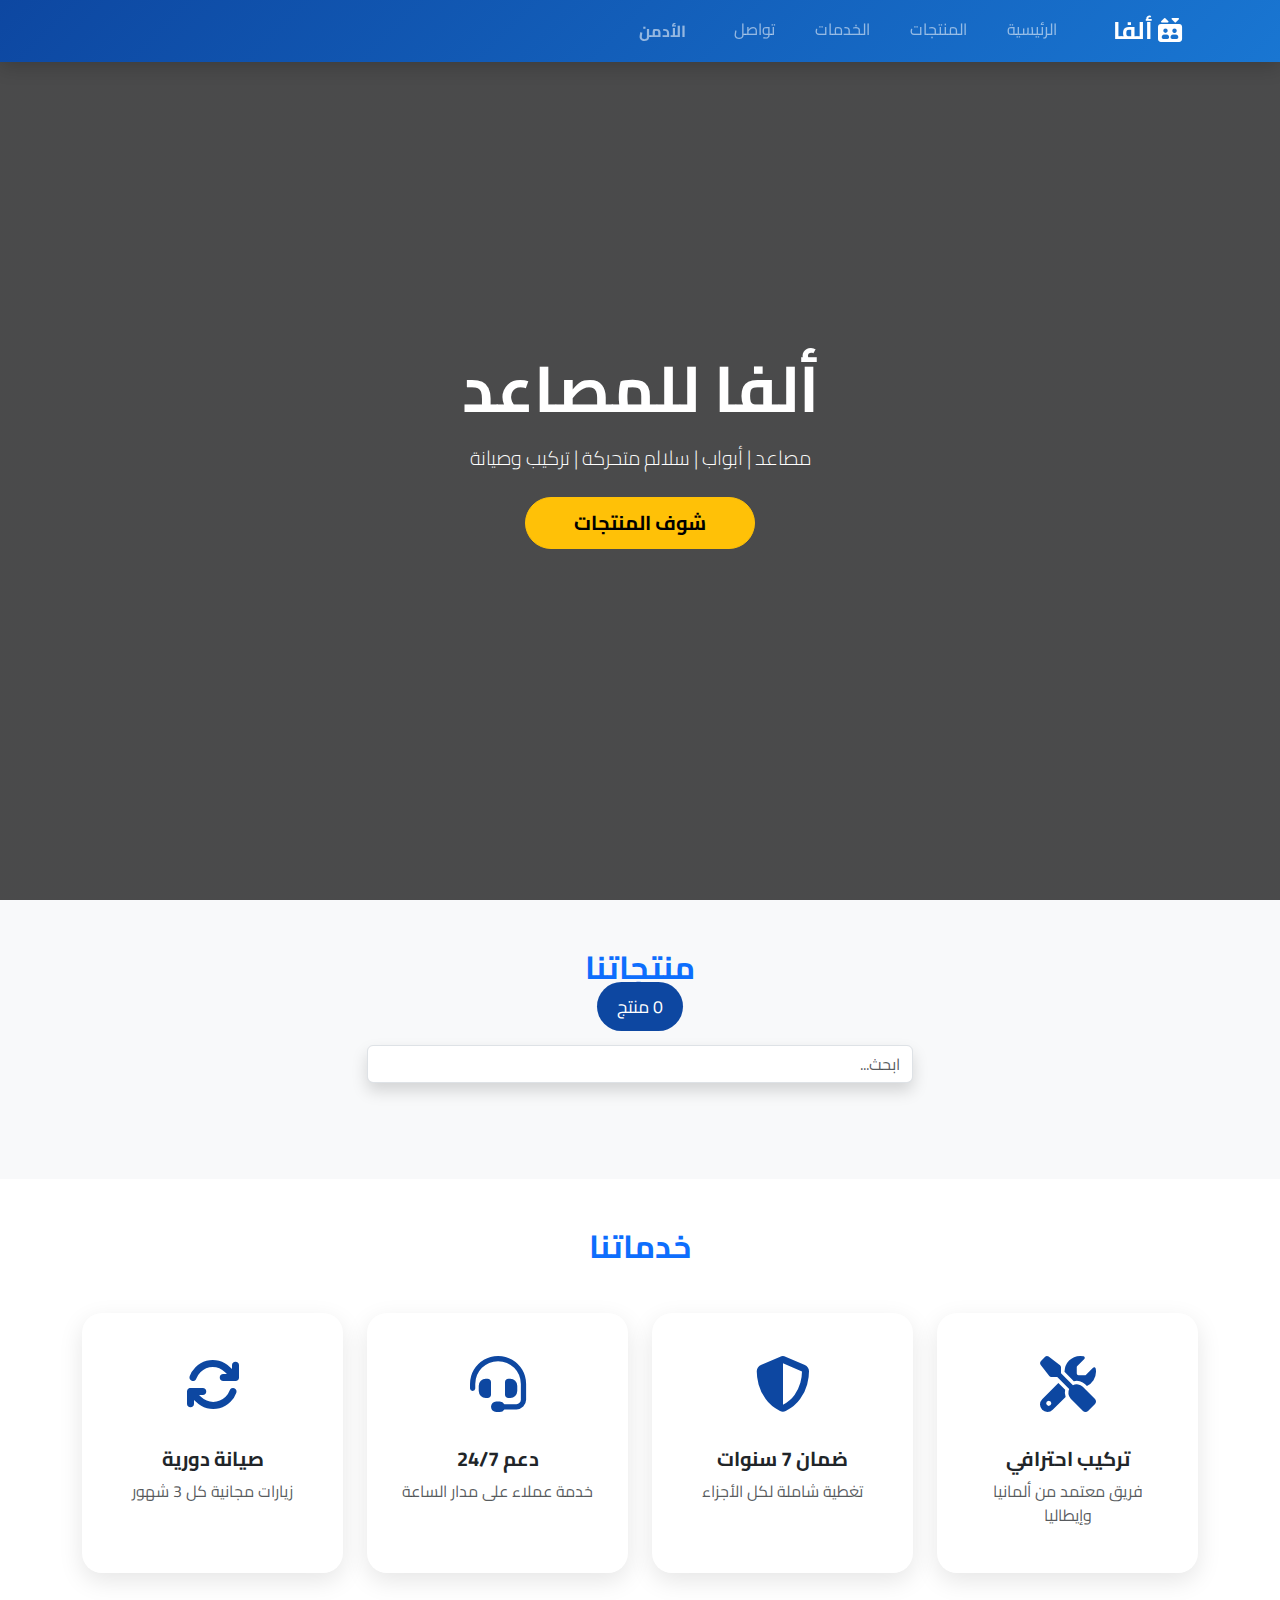
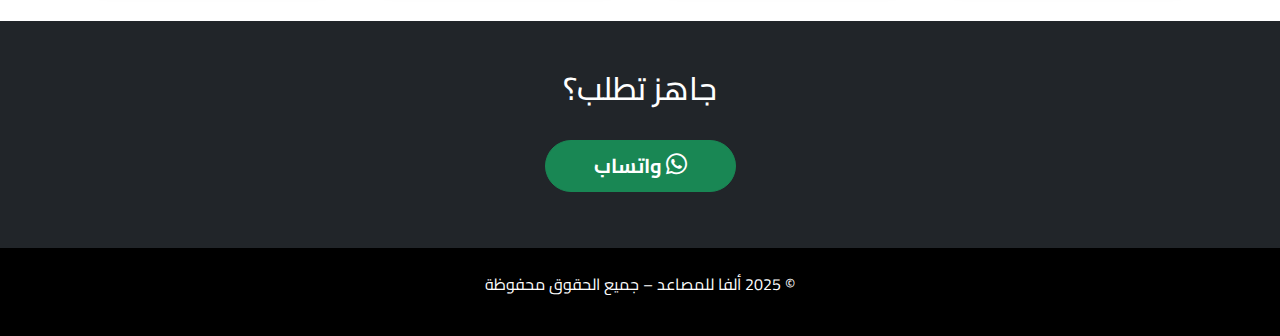
<file: index.html>
<!DOCTYPE html>
<html lang="ar" dir="rtl">
<head>
    <meta charset="UTF-8">
    <meta name="viewport" content="width=device-width, initial-scale=1">
    <title>ألفا للمصاعد | Responsive 100%</title>
    <link href="https://cdn.jsdelivr.net/npm/bootstrap@5.3.3/dist/css/bootstrap.min.css" rel="stylesheet">
    <link href="https://cdnjs.cloudflare.com/ajax/libs/font-awesome/6.5.0/css/all.min.css" rel="stylesheet">
    <link href="https://fonts.googleapis.com/css2?family=Cairo:wght@400;700;900&display=swap" rel="stylesheet">
    <link rel="stylesheet" href="styles.css">
</head>
<body>

    <!-- Navbar -->
    <nav class="navbar navbar-expand-lg navbar-dark fixed-top">
        <div class="container">
            <a class="navbar-brand fw-bold fs-4" href="#">
                <i class="fas fa-elevator"></i> ألفا
            </a>
            <button class="navbar-toggler" data-bs-toggle="collapse" data-bs-target="#nav">
                <span class="navbar-toggler-icon"></span>
            </button>
            <div class="collapse navbar-collapse" id="nav">
                <ul class="navbar-nav ms-auto gap-2">
                    <li><a class="nav-link px-3" href="#home">الرئيسية</a></li>
                    <li><a class="nav-link px-3" href="#products">المنتجات</a></li>
                    <li><a class="nav-link px-3" href="#services">الخدمات</a></li>
                    <li><a class="nav-link px-3" href="#contact">تواصل</a></li>
                    <li><a class="nav-link btn btn-outline-light px-4" href="admin.html">الأدمن</a></li>
                </ul>
            </div>
        </div>
    </nav>

    <!-- Hero -->
    <section id="home" class="hero text-white text-center">
        <div class="container">
            <h1 class="display-3 fw-bold mb-3">ألفا للمصاعد</h1>
            <p class="lead mb-4">مصاعد | أبواب | سلالم متحركة | تركيب وصيانة</p>
            <a href="#products" class="btn btn-warning btn-lg px-5">شوف المنتجات</a>
        </div>
    </section>

    <!-- المنتجات -->
    <section id="products" class="py-5 bg-light">
        <div class="container">
            <div class="text-center mb-4">
                <h2 class="fw-bold text-primary">منتجاتنا</h2>
                <span class="counter" id="counter">0 منتج</span>
            </div>
            <div class="row mb-4">
                <div class="col-12 col-md-6 mx-auto">
                    <input type="text" id="search" class="form-control shadow" placeholder="ابحث..." onkeyup="searchProducts()">
                </div>
            </div>
            <div class="row row-cols-1 row-cols-sm-2 row-cols-lg-3 row-cols-xl-4 g-4" id="product-list"></div>
            <div class="text-center mt-5" id="pagination"></div>
        </div>
    </section>

    <!-- الخدمات -->
    <section id="services" class="py-5 bg-white">
        <div class="container">
            <h2 class="text-center mb-5 fw-bold text-primary">خدماتنا</h2>
            <div class="row g-4">
                <div class="col-lg-3 col-md-6">
                    <div class="service-card h-100">
                        <div class="service-icon"><i class="fas fa-tools"></i></div>
                        <h5 class="fw-bold">تركيب احترافي</h5>
                        <p class="text-muted">فريق معتمد من ألمانيا وإيطاليا</p>
                    </div>
                </div>
                <div class="col-lg-3 col-md-6">
                    <div class="service-card h-100">
                        <div class="service-icon"><i class="fas fa-shield-alt"></i></div>
                        <h5 class="fw-bold">ضمان 7 سنوات</h5>
                        <p class="text-muted">تغطية شاملة لكل الأجزاء</p>
                    </div>
                </div>
                <div class="col-lg-3 col-md-6">
                    <div class="service-card h-100">
                        <div class="service-icon"><i class="fas fa-headset"></i></div>
                        <h5 class="fw-bold">دعم 24/7</h5>
                        <p class="text-muted">خدمة عملاء على مدار الساعة</p>
                    </div>
                </div>
                <div class="col-lg-3 col-md-6">
                    <div class="service-card h-100">
                        <div class="service-icon"><i class="fas fa-sync"></i></div>
                        <h5 class="fw-bold">صيانة دورية</h5>
                        <p class="text-muted">زيارات مجانية كل 3 شهور</p>
                    </div>
                </div>
            </div>
        </div>
    </section>

    <!-- تواصل -->
    <section id="contact" class="py-5 bg-dark text-white text-center">
        <div class="container">
            <h2 class="mb-4">جاهز تطلب؟</h2>
            <a href="https://wa.me/201020203040" class="示 btn btn-success btn-lg px-5 m-2">
                <i class="fab fa-whatsapp fs-4"></i> واتساب 
            </a>
        </div>
    </section>

    <footer class="bg-black text-white py-4 text-center">
        <p>© 2025 ألفا للمصاعد – جميع الحقوق محفوظة</p>
    </footer>

    <!-- ملف الجافا سكريبت الوحيد -->
    <script src="app.js"></script>
    <script src="https://cdn.jsdelivr.net/npm/bootstrap@5.3.3/dist/js/bootstrap.bundle.min.js"></script>
</body>
</html>
</file>
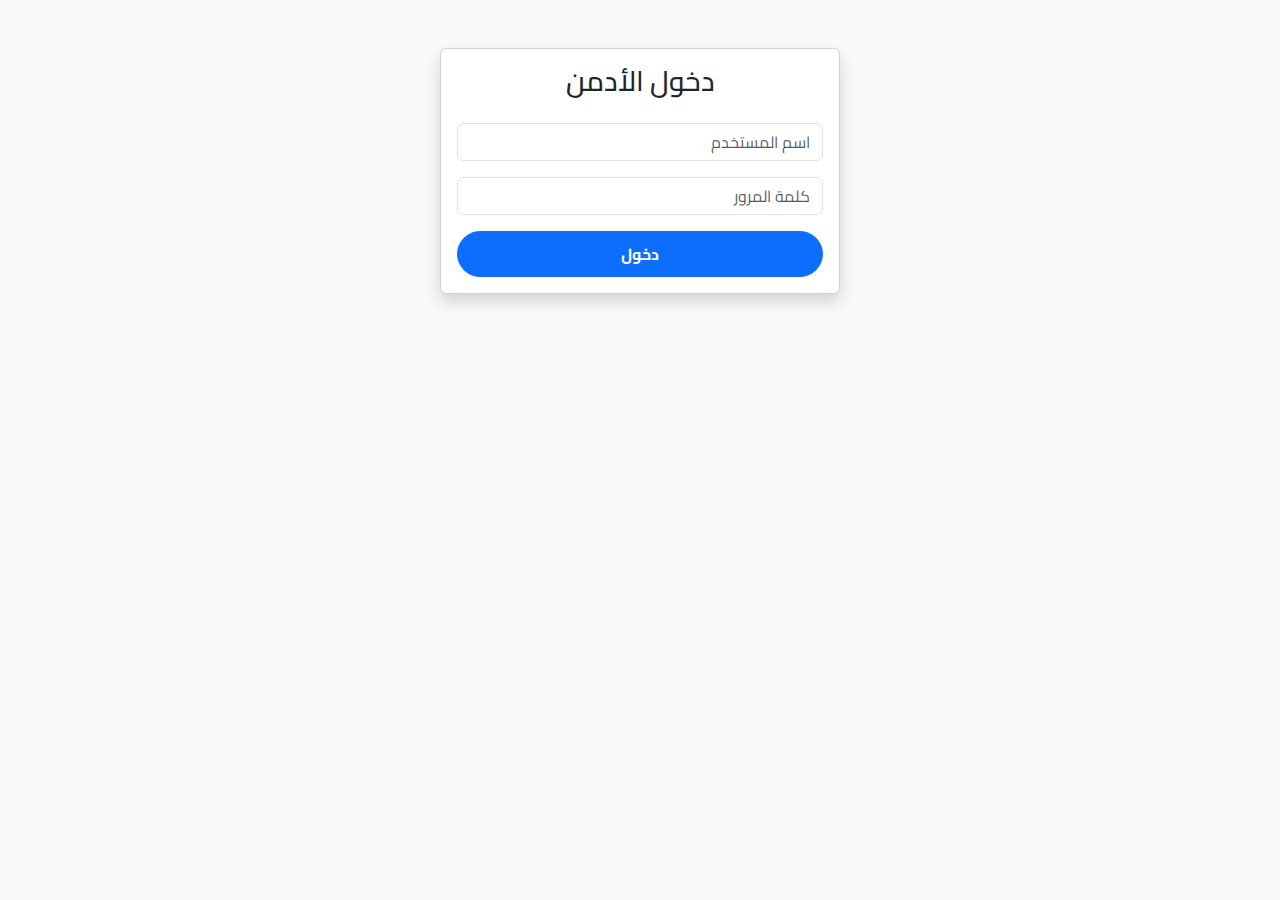
<file: admin.html>
<!DOCTYPE html>
<html lang="ar" dir="rtl">
<head>
    <meta charset="UTF-8">
    <meta name="viewport" content="width=device-width, initial-scale=1">
    <title>لوحة الأدمن - ألفا</title>
    <link href="https://cdn.jsdelivr.net/npm/bootstrap@5.3.3/dist/css/bootstrap.min.css" rel="stylesheet">
    <link href="https://cdnjs.cloudflare.com/ajax/libs/font-awesome/6.5.0/css/all.min.css" rel="stylesheet">
    <link href="https://fonts.googleapis.com/css2?family=Cairo:wght@400;700;900&display=swap" rel="stylesheet">
    <link rel="stylesheet" href="styles.css">
</head>
<body class="bg-light">

    <div class="container py-5">
        <!-- Login -->
        <div id="login-box" class="card shadow mx-auto" style="max-width: 400px;">
            <div class="card-body text-center">
                <h3 class="mb-4">دخول الأدمن</h3>
                <form id="login-form">
                    <input type="text" id="username" class="form-control mb-3" placeholder="اسم المستخدم" required>
                    <input type="password" id="password" class="form-control mb-3" placeholder="كلمة المرور" required>
                    <button type="submit" class="btn btn-primary w-100">دخول</button>
                </form>
            </div>
        </div>

        <!-- Panel -->
        <div id="admin-panel" class="d-none">
            <div class="text-center mb-4">
                <h2>إدارة المنتجات</h2>
                <a href="index.html" class="btn btn-outline-primary">العودة للموقع</a>
                <button class="btn btn-success ms-2" onclick="window.open('index.html', '_blank')">عرض الموقع</button>
            </div>

            <!-- Add Form -->
            <div class="card mb-4">
                <div class="card-body">
                    <h5>إضافة منتج</h5>
                    <form id="add-form">
                        <div class="row g-3">
                            <div class="col-md-3"><input type="text" id="name" class="form-control" placeholder="الاسم" required></div>
                            <div class="col-md-3"><input type="url" id="image" class="form-control" placeholder="رابط الصورة" required></div>
                            <div class="col-md-3"><input type="text" id="price" class="form-control" placeholder="السعر"></div>
                            <div class="col-md-3"><button type="submit" class="btn btn-success w-100">إضافة</button></div>
                            <div class="col-12"><textarea id="desc" class="form-control" rows="2" placeholder="الوصف"></textarea></div>
                        </div>
                    </form>
                </div>
            </div>

            <!-- List -->
            <ul class="list-group" id="admin-list"></ul>

            <!-- Edit Modal -->
            <div class="modal fade" id="editModal" tabindex="-1">
                <div class="modal-dialog">
                    <div class="modal-content">
                        <div class="modal-header">
                            <h5 class="modal-title">تعديل المنتج</h5>
                            <button type="button" class="btn-close" data-bs-dismiss="modal" aria-label="Close"></button>
                        </div>
                        <div class="modal-body">
                            <div class="mb-3"><input type="text" id="edit-name" class="form-control" placeholder="الاسم" required></div>
                            <div class="mb-3"><input type="url" id="edit-image" class="form-control" placeholder="رابط الصورة" required></div>
                            <div class="mb-3"><input type="text" id="edit-price" class="form-control" placeholder="السعر"></div>
                            <div class="mb-3"><textarea id="edit-desc" class="form-control" rows="2" placeholder="الوصف"></textarea></div>
                        </div>
                        <div class="modal-footer">
                            <button type="button" class="btn btn-secondary" data-bs-dismiss="modal">إلغاء</button>
                            <button type="button" class="btn btn-primary" onclick="saveEdit()">حفظ التغييرات</button>
                        </div>
                    </div>
                </div>
            </div>
        </div>
    </div>

    <script src="app.js"></script>
    <script src="https://cdn.jsdelivr.net/npm/bootstrap@5.3.3/dist/js/bootstrap.bundle.min.js"></script>
</body>
</html>
</file>
<file: styles.css>
@import url('https://fonts.googleapis.com/css2?family=Cairo:wght@400;700;900&display=swap');
:root { --primary: #0d47a1; --success: #2e7d32; }
* { font-family: 'Cairo', sans-serif; box-sizing: border-box; }
body { background: #f8f9fa; margin: 0; padding: 0; }
.navbar { background: linear-gradient(135deg, #0d47a1, #1976d2); box-shadow: 0 4px 20px rgba(0,0,0,0.2); }
.hero {
    background: linear-gradient(rgba(0,0,0,0.7), rgba(0,0,0,0.7)),
                url('https://images.unsplash.com/photo-1581091226825-a6a2a5aee158') center/cover;
    min-height: 100vh; display: flex; align-items: center;
}
.product-card {
    border: none; border-radius: 20px; overflow: hidden;
    transition: all 0.4s; box-shadow: 0 8px 25px rgba(0,0,0,0.1);
}
.product-card:hover { transform: translateY(-10px); box-shadow: 0 20px 40px rgba(0,0,0,0.2); }
.product-card img { height: 220px; object-fit: cover; }
.btn { border-radius: 30px; padding: 10px 25px; font-weight: 700; }
.counter { background: var(--primary); color: white; padding: 8px 20px; border-radius: 50px; font-size: 1.1rem; }
.search-box { max-width: 100%; }
.service-card { background: white; text-align: center; padding: 30px; border-radius: 20px; box-shadow: 0 8px 25px rgba(0,0,0,0.1); transition: 0.4s; }
.service-card:hover { transform: translateY(-10px); box-shadow: 0 20px 40px rgba(0,0,0,0.2); }
.service-icon { font-size: 3.5rem; color: var(--primary); margin-bottom: 20px; }
@media (max-width: 576px) {
    .hero h1 { font-size: 2.2rem; }
    .hero .lead { font-size: 1.1rem; }
    .product-card img { height: 180px; }
    .btn { font-size: 0.9rem; padding: 8px 20px; }
}
</file>
